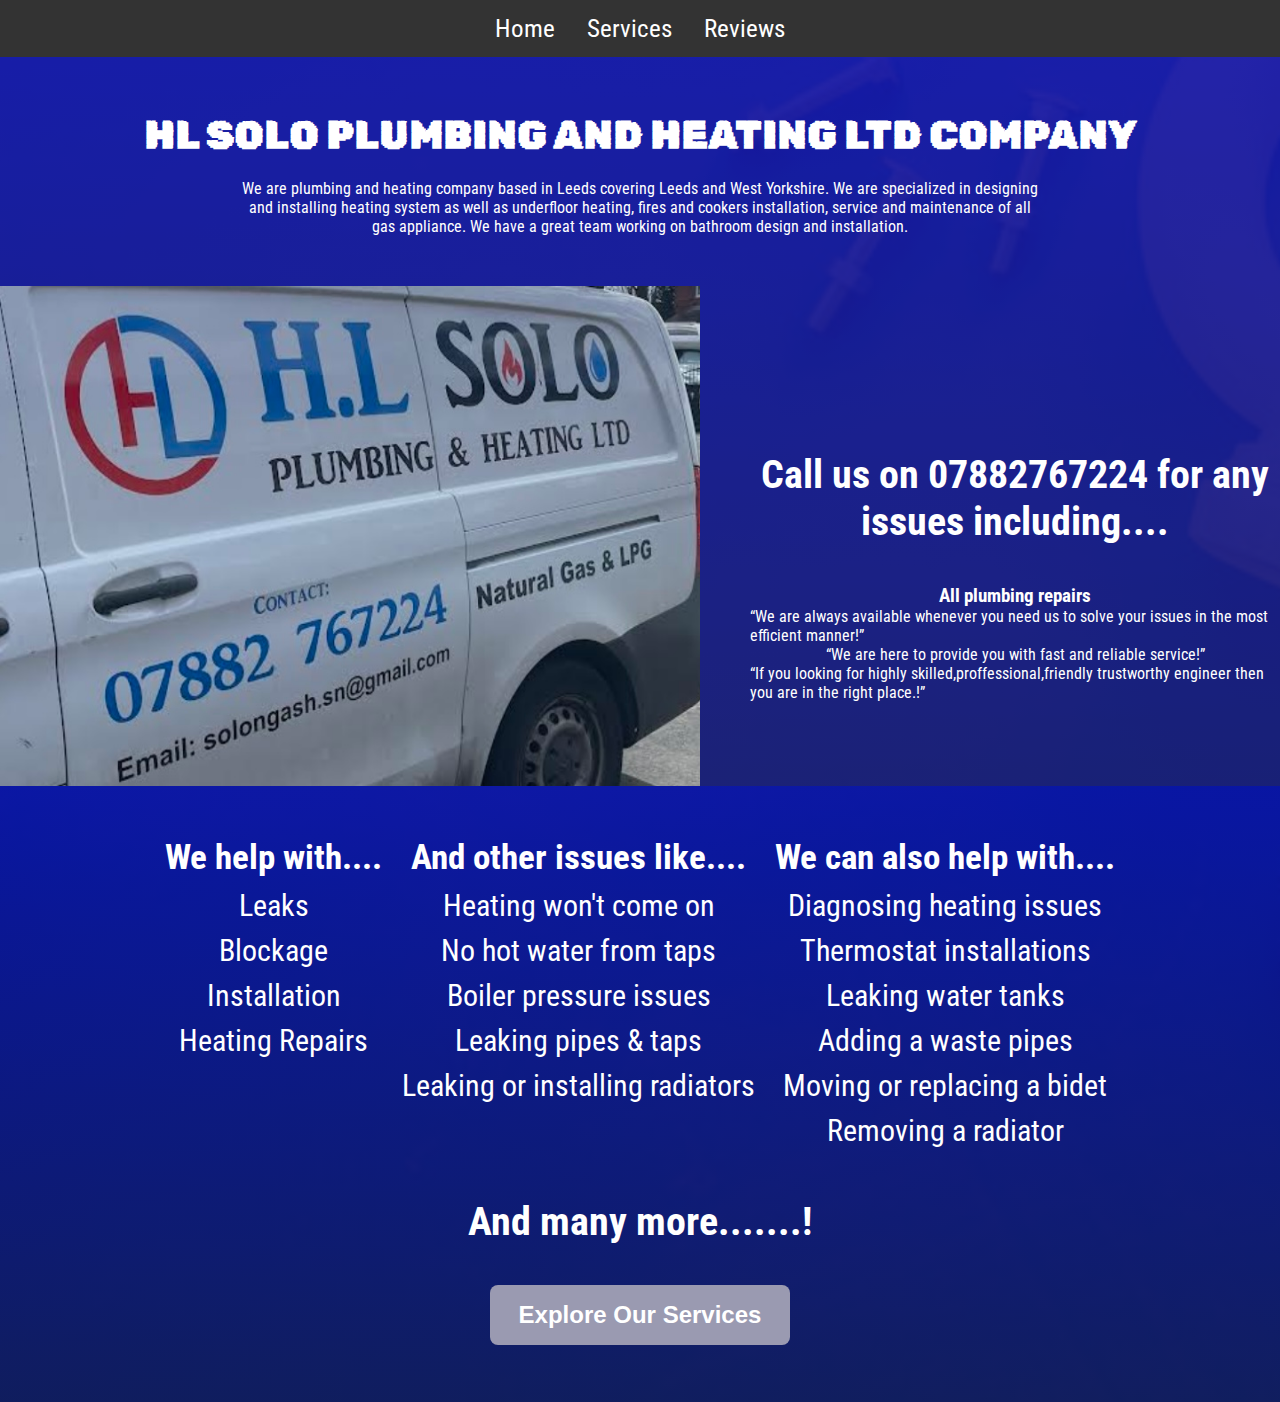
<file: index.html>
<!DOCTYPE html>
<html lang="en">
<head>
    <meta charset="UTF-8">
    <link rel="stylesheet" href="style.css">
    
    <title>homepage</title>
</head>


<body class="tinted-image">
  <!-- navbar start -->
  <nav class="navbar">
    <ul>
        <li><a href="index.html">Home</a></li>
        <li><a href="services.html">Services</a></li>
        <li><a href="reviews.html">Reviews</a></li>
     </ul> 
     </nav>
<!-- navbar end -->
<div class="sct1">
  <h1>HL SOLO PLUMBING AND HEATING LTD COMPANY</h1>  
  
  <p>We are plumbing and heating company based in Leeds covering Leeds and West Yorkshire.
    We are specialized in designing and installing heating system as well as underfloor heating, fires and cookers installation, service and maintenance of all gas appliance.
    We have a great team working on bathroom design and installation.</p>
 </div>
<div class="sct2">
    <img src="images/Van_image.jpg" alt="Van image">

  <div class="sct2-q">
  <h2>Call us on 07882767224 for any issues including....</h2>
  <h3>All plumbing repairs</h3>
    <q>We are always available whenever you need us to solve your issues in the most efficient manner!</q>
    <q>We are here to provide you with fast and reliable service!</q>
    <q>If you looking for highly skilled,proffessional,friendly trustworthy engineer then you are in the right place.!</q>
 </div>
</div>

<div class="bltpnts">
<div class="bltpnts1">
  <h3>We help with....</h3> 
<ul>
          <li>Leaks</li>
          <li> Blockage</li>
          <li> Installation</li>
          <li>Heating Repairs</li>
        </ul>
</div>
<div class="bltpnts1">
  <h3>And other issues like....</h3> 
  <ul>      
          <li>Heating won't come on</li>
          <li>No hot water from taps</li>
          <li>Boiler pressure issues</li>
          <li>Leaking pipes & taps</li>
          <li>Leaking or installing radiators</li>
          </ul>
</div>
<div class="bltpnts1">
    <h3>We can also help with....</h3>
    <ul>
      <li>Diagnosing heating issues</li>
      <li>Thermostat installations</li>
      <li>Leaking water tanks</li>
      <li>Adding a waste pipes</li>
      <li>Moving or replacing a bidet</li>
      <li>Removing a radiator</li>
       </ul>
</div>
</div>
       <h2>And many more.......!</h2>
      


<button><a href="services.html">Explore Our Services</a></button>

<br>
<br>
<br>

</body>
</html>
</file>
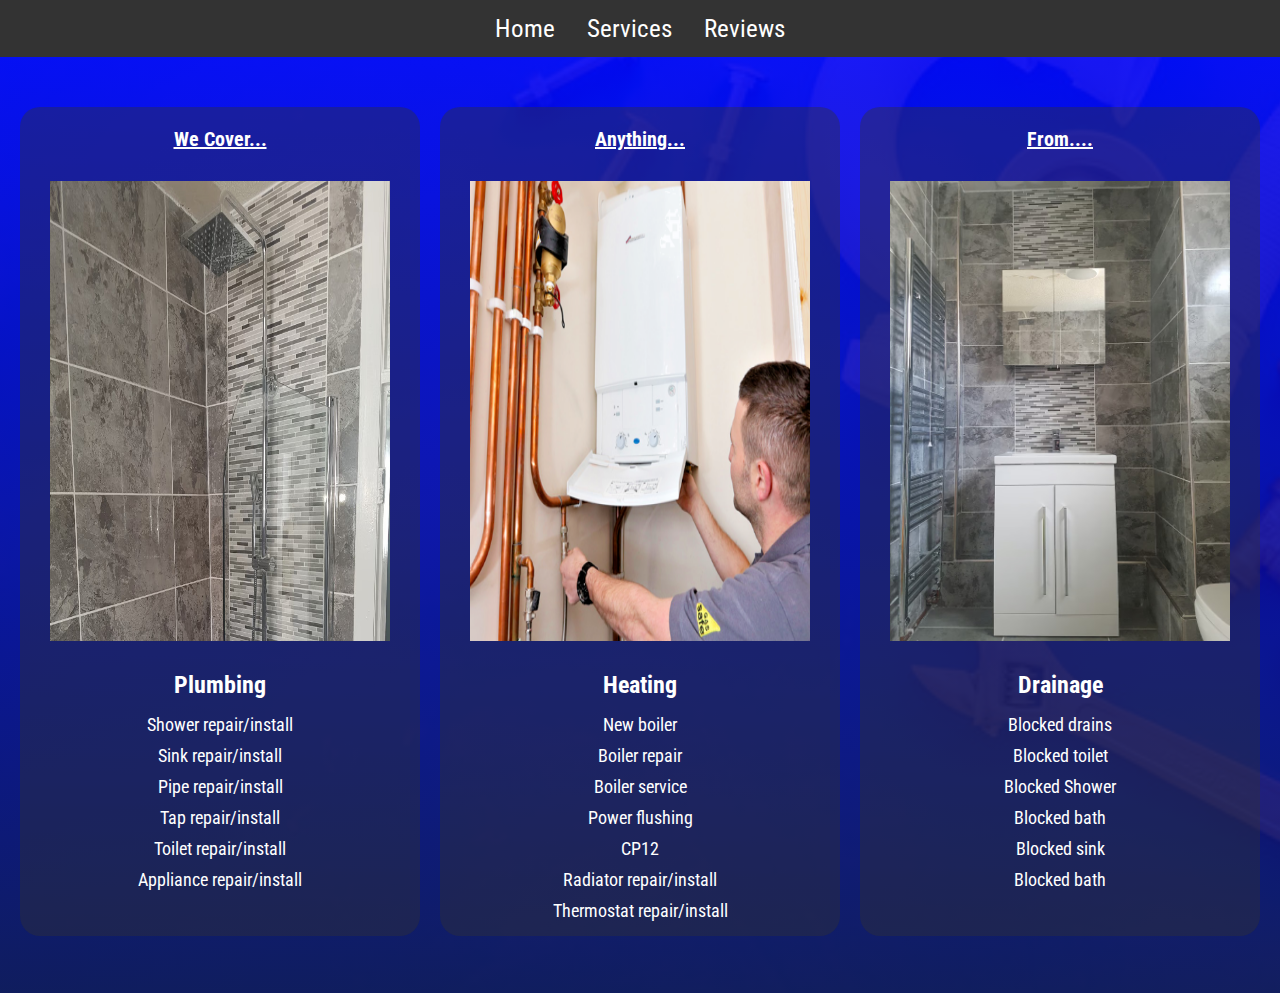
<file: services.html>
<!DOCTYPE html>
<html lang="en">
<head>
    <meta charset="UTF-8">
    <link rel="stylesheet" href="services.css">
    <title>contact</title>
</head>
<body class="tinted-image">
<!-- navbar start -->
<nav class="navbar">
    <ul>
        <li><a href="index.html">Home</a></li>
        <li><a href="services.html">Services</a></li>
        <li><a href="reviews.html">Reviews</a></li>
     </ul> 
     </nav>
<!-- navbar end -->
<div class="grid-container">
    <div class="box1">
    <h3>We Cover...</h3>
    <img src="images/image 1.jpg" alt="Shower image">
    <h2>Plumbing</h2>
<ul>
    <li>Shower repair/install</li>                
    <li>Sink repair/install</li>
    <li>Pipe repair/install</li>
    <li>Tap repair/install</li>
    <li>Toilet repair/install</li>
    <li>Appliance repair/install</li>
</ul>

</div>
<div class="box2">
    <h3>Anything...</h3>
    <img src="images/image2.png" alt="Boiler image">
    <h2>Heating</h2>
<ul>
    <li>New boiler</li>
    <li>Boiler repair</li>
    <li>Boiler service</li>
    <li>Power flushing</li>
    <li>CP12</li>
    <li>Radiator repair/install</li>
    <li>Thermostat repair/install</li>
</ul>

</div>
<div class="box3">
    <h3>From....</h3>
    <img src="images/image3.jpg" alt="image">
    <h2>Drainage</h2>
<ul>
    <li>Blocked drains</li>
    <li>Blocked toilet</li>
    <li>Blocked Shower</li>
    <li>Blocked bath</li>
    <li>Blocked sink</li>
    <li>Blocked bath</li>
</ul>
</div>
</div>

<br>
<br>
<br>
</body>
</html>
</file>
<file: style.css>
@import url('https://fonts.googleapis.com/css2?family=Rubik+Pixels&display=swap');
@import url('https://fonts.googleapis.com/css2?family=Roboto+Condensed:wght@300;400;700&display=swap');

* {
            box-sizing: border-box;
            padding: 0;
            margin: 0;
        }

        body {
            font-family: 'Roboto Condensed', sans-serif;
            /* background-image: url('images/background.jpeg') ;
            box-shadow: rgba(0,0,0,.6); */
            color: white;
        }

        .tinted-image {

            width: 100%;
            height: 100%;

            background:
                /* top, transparent red */
                linear-gradient(
                    rgba(0, 0, 255, 0.9),
                    rgba(17, 17, 80, 0.9)
                ),
                /* bottom, image */
                url('images/background.jpeg');
            background-size: cover;
            background-repeat: no-repeat;
        }


        /* ======= above is the important part */


        /* ====nav bar start===== */

        .navbar {
            display: flex;
            background-color: #333;
            list-style-type: none;
            margin: 0;
            padding: 0;
            overflow: hidden;
            font-size: 25px;
            justify-content: space-evenly;
        }

        .navbar ul {
            /* background-color: #333; */
        }

        .navbar li {
            display: flex;
            flex-direction: row;
            float: left;
        }

        .navbar li a {
            display: block;
            color: white;
            text-align: center;
            padding: 14px 16px;
            text-decoration: none;
        }

        .navbar li a:hover {
            background-color: #111;
        }


        /* =====nav bar end====== */

        .sct1 {
            display: flex;
            flex-direction: column;
            justify-content: center;
            align-items: center;
            padding-top: 55px;
            background-color: rgb(51, 51, 51, 0.4);
        }

        .sct1 h1 {
            font-size: 40px;
            text-align: center;
            margin-bottom: 20px;
            font-family: 'Rubik Pixels', cursive, sans-serif;
        }

        .sct1 p {
            text-align: center;
            max-width: 800px;
            margin: 0 auto;
            margin-bottom: 50px;
        }

        .sct2 {
            display: flex;
            justify-content: center;
            align-items: center;
            margin-bottom: 50px;
            background-color: rgb(51, 51, 51, 0.4);
        }

        .sct2 img {
            width: 700px;
            height: 500px;
            margin-right: 50px;
        }

        .sct2-q {
            display: flex;
            flex-direction: column;
        }

        .sct2 h2 {
            text-align: center;
            font-size: 40px;
            margin-bottom: 40px;
        }

        .bltpnts {
            display: flex;
            justify-content: center;
            gap: 20px;
            margin-top: 40px;
            font-size: 30px;
        }

        .bltpnts1 {
            text-align: center;
        }

        .bltpnts ul {
            margin-top: 10px;
            list-style-type: none;
            padding: 0;
        }

        .bltpnts ul li {
            margin-bottom: 10px;
        }

        .sct2-q {
            display: flex;
            flex-direction: column;
            align-items: center;
            margin-top: 40px;
        }

        h2 {
            font-size: 40px;
            text-align: center;
            margin-top: 40px;
        }

        button {
            display: flex;
            justify-content: center;
            align-items: center;
            width: 300px;
            height: 60px;
            margin-top: 40px;
            margin-left: auto;
            margin-right: auto;
            background-color:rgb(154, 154, 177);
            color: white;
            font-size: 24px;
            font-weight: bold;
            border: none;
            cursor: pointer;
            outline: none;
            border-radius: 8px;
            transition: background-color 0.3s;
        }

        button:hover {
            background-color: rgb(249, 250, 250, 0.1);
        }

        button a {
            color: white;
            text-decoration: none;
        }
</file>
<file: services.css>
@import url('https://fonts.googleapis.com/css2?family=Rubik+Pixels&display=swap');
@import url('https://fonts.googleapis.com/css2?family=Roboto+Condensed:wght@300;400;700&display=swap');

* {
            box-sizing: border-box;
            padding: 0;
            margin: 0;
        }

        body {
            font-family: 'Roboto Condensed', sans-serif;
            /* background-image: url('images/background.jpeg') ;
            box-shadow: rgba(0,0,0,.6); */
            color: white;
        }

        .tinted-image {

            width: 100%;
            height: 100%;

            background:
                /* top, transparent red */
                linear-gradient(
                    rgba(0, 0, 255, 0.9),
                    rgba(17, 17, 80, 0.9)
                ),
                /* bottom, image */
                url('images/background.jpeg');
            background-size: cover;
            background-repeat: no-repeat;
        }


        /* ======= above is the important part */


        /* ====nav bar start===== */

        .navbar {
            display: flex;
            background-color: #333;
            list-style-type: none;
            margin: 0;
            padding: 0;
            overflow: hidden;
            font-size: 25px;
            justify-content: space-evenly;
        }

        .navbar ul {
            /* background-color: #333; */
        }

        .navbar li {
            display: flex;
            flex-direction: row;
            float: left;
        }

        .navbar li a {
            display: block;
            color: white;
            text-align: center;
            padding: 14px 16px;
            text-decoration: none;
        }

        .navbar li a:hover {
            background-color: #111;
        }


        /* =====nav bar end====== */ 
        

        /* Grid Container */
        .grid-container {
            display: grid;
            grid-template-columns: repeat(3, 1fr);
            gap: 20px;
            margin-top: 50px;
            padding: 0 20px;
        }

        /* Grid Items */
        .box1,
        .box2,
        .box3 {
            background-color: rgb(51, 51, 51, 0.4);
            padding: 10px;
            border-radius: 20px;
        }

        .box1 h2,
        .box2 h2,
        .box3 h2 {
            display: flex;
            justify-content: center;
            padding: 10px;
        }
/* ====================== */

.box1 h3,
.box2 h3,
.box3 h3 {
    display: flex;
    justify-content: center;
    font-size: 20px;
    text-decoration: underline;
    padding: 10px;
}
/* ===================== */
        .box1 ul li,
        .box2 ul li,
        .box3 ul li {
            display: flex;
            justify-content: center;
            font-size: 18px;
            padding: 5px;
        }

/* ====================== */

.box1 img,
.box2 img,
.box3 img {
    display: flex;
    justify-content: center;
    max-width: 100%;
    height: 500px;
    padding: 20px;
    margin: 0 auto; 
    cursor: pointer;
}

.box1 img:hover,
.box2 img:hover,
.box3 img:hover {
    display: flex;
    justify-content: center;
    width: 700px;
    height: 700px;
    padding: 20px;
    margin: 0 auto;
    box-shadow: rgb(94, 150, 255) solid 2px;
    cursor: pointer;
}
</file>
